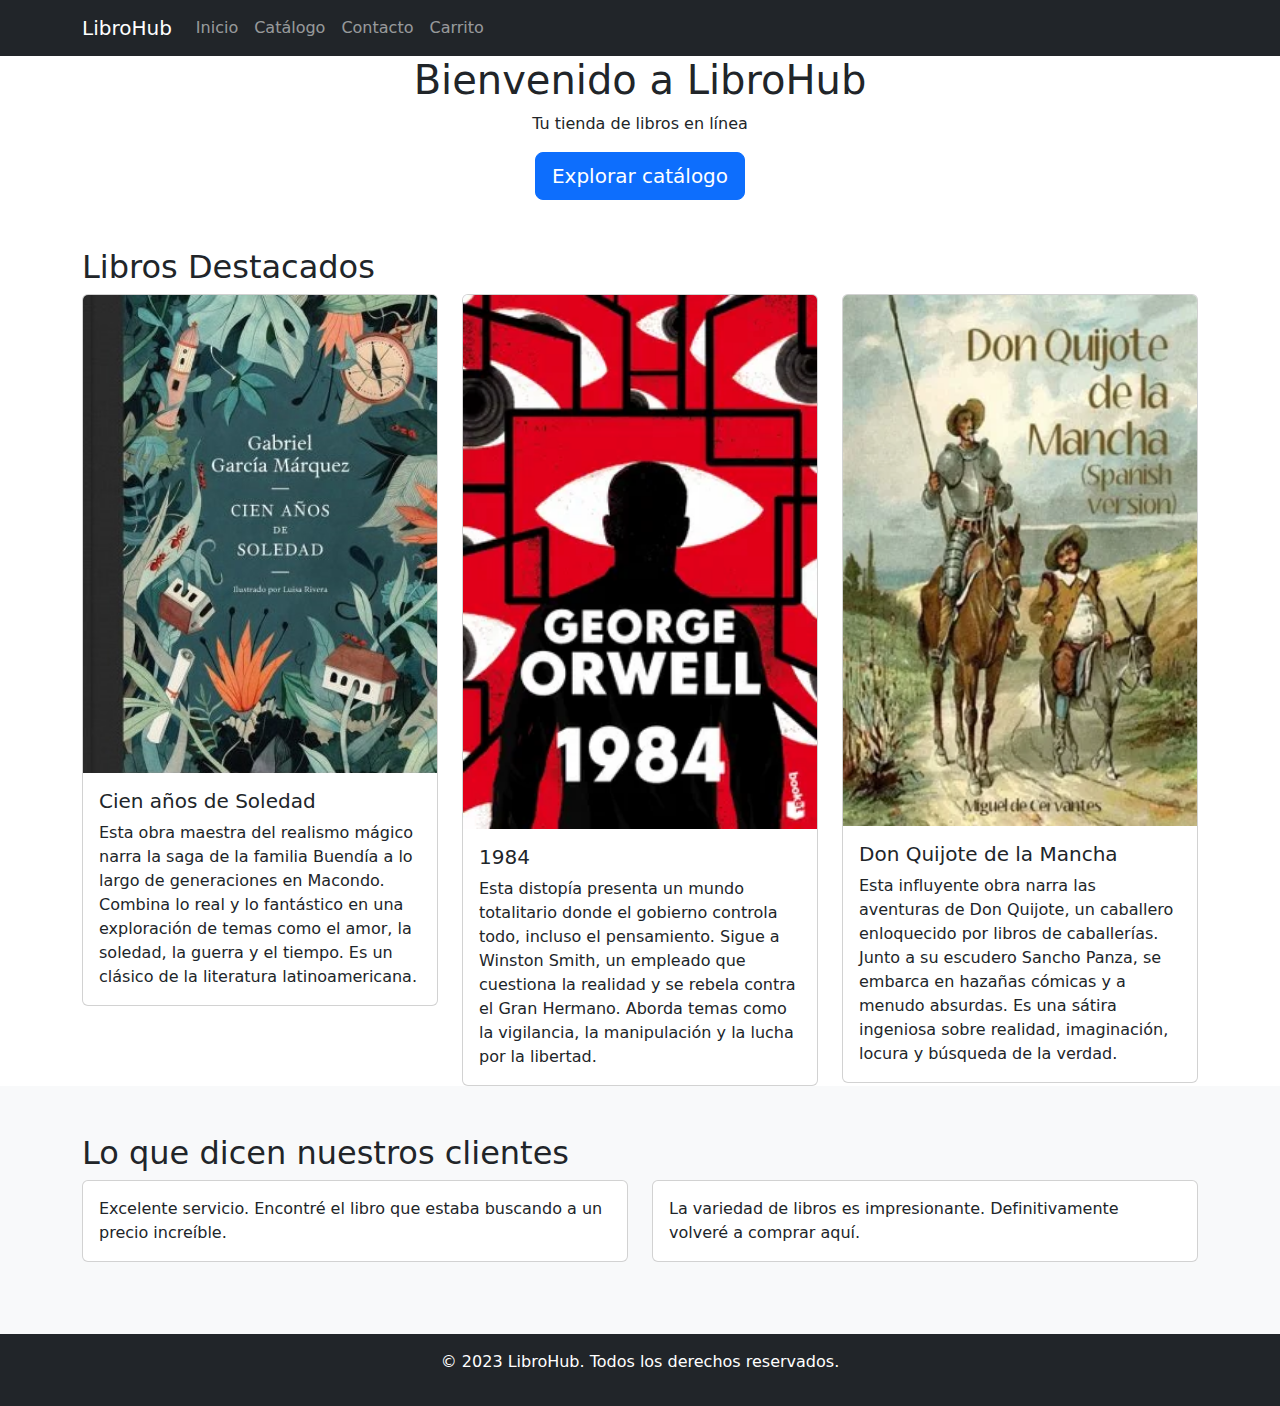
<file: index.html>
<!DOCTYPE html>
<html lang="es">
<head>
    <meta charset="UTF-8">
    <meta name="viewport" content="width=device-width, initial-scale=1.0">
    <title>LibroHub - Tu tienda de libros en línea</title>
    
    <!-- Incluye los archivos CSS y JavaScript de Bootstrap 5 -->
    <link href="bootstrap/css/bootstrap.min.css" rel="stylesheet">
    
    <!-- Incluye tu archivo Sass personalizado -->
    <link href="index.scss" rel="stylesheet">
</head>
<body>
    <!-- Barra de navegación -->
    <nav class="navbar navbar-expand-lg navbar-dark bg-dark">
        <div class="container">
            <a class="navbar-brand" href="#">LibroHub</a>
            <button class="navbar-toggler" type="button" data-bs-toggle="collapse" data-bs-target="#navbarNav" aria-controls="navbarNav" aria-expanded="false" aria-label="Toggle navigation">
                <span class="navbar-toggler-icon"></span>
            </button>
            <div class="collapse navbar-collapse" id="navbarNav">
                <ul class="navbar-nav ml-auto">
                    <li class="nav-item">
                        <a class="nav-link" href="#">Inicio</a>
                    </li>
                    <li class="nav-item">
                        <a class="nav-link" href="catalogo.html">Catálogo</a>
                    </li>
                    <li class="nav-item">
                        <a class="nav-link" href="contacto.html">Contacto</a>
                    </li>
                    <li class="nav-item">
                        <a class="nav-link" href="carrito.html">Carrito</a>
                    </li>
                </ul>
            </div>
        </div>
    </nav>

    <!-- Encabezado de la página -->
    <header class="jumbotron text-center">
        <div class="container">
            <h1>Bienvenido a LibroHub</h1>
            <p>Tu tienda de libros en línea</p>
            <a class="btn btn-primary btn-lg" href="catalogo.html" role="button">Explorar catálogo</a>
        </div>
    </header>

    <!-- Sección de Destacados -->
    <section class="container mt-5">
        <h2>Libros Destacados</h2>
        <div class="row">
            <div class="col-md-4">
                <div class="card">
                    <img src="img/libro2.jpg" alt="Libro 1" class="card-img-top">
                    <div class="card-body">
                        <h5 class="card-title">Cien años de Soledad</h5>
                        <p class="card-text">Esta obra maestra del realismo mágico narra la saga de la familia Buendía a lo largo de generaciones en Macondo. Combina lo real y lo fantástico en una exploración de temas como el amor, la soledad, la guerra y el tiempo. Es un clásico de la literatura latinoamericana.</p>
                    </div>
                </div>
            </div>
            <div class="col-md-4">
                <div class="card">
                    <img src="img/libro4.jpg" alt="Libro 2" class="card-img-top">
                    <div class="card-body">
                        <h5 class="card-title">1984</h5>
                        <p class="card-text">Esta distopía presenta un mundo totalitario donde el gobierno controla todo, incluso el pensamiento. Sigue a Winston Smith, un empleado que cuestiona la realidad y se rebela contra el Gran Hermano. Aborda temas como la vigilancia, la manipulación y la lucha por la libertad.</p>
                    </div>
                </div>
            </div>
            <div class="col-md-4">
                <div class="card">
                    <img src="img/libro6.jpg" alt="Libro 3" class="card-img-top">
                    <div class="card-body">
                        <h5 class="card-title">Don Quijote de la Mancha</h5>
                        <p class="card-text">Esta influyente obra narra las aventuras de Don Quijote, un caballero enloquecido por libros de caballerías. Junto a su escudero Sancho Panza, se embarca en hazañas cómicas y a menudo absurdas. Es una sátira ingeniosa sobre realidad, imaginación, locura y búsqueda de la verdad.</p>
                    </div>
                </div>
            </div>
        </div>
    </section>

    <!-- Sección de Testimonios -->
    <section class="bg-light py-5">
        <div class="container">
            <h2>Lo que dicen nuestros clientes</h2>
            <div class="row">
                <div class="col-md-6">
                    <div class="card mb-4">
                        <div class="card-body">
                            <p class="card-text">Excelente servicio. Encontré el libro que estaba buscando a un precio increíble.</p>
                        </div>
                    </div>
                </div>
                <div class="col-md-6">
                    <div class="card mb-4">
                        <div class="card-body">
                            <p class="card-text">La variedad de libros es impresionante. Definitivamente volveré a comprar aquí.</p>
                        </div>
                    </div>
                </div>
            </div>
        </div>
    </section>

    <!-- Pie de página -->
    <footer class="bg-dark text-white text-center py-3">
        <div class="container">
            <p>&copy; 2023 LibroHub. Todos los derechos reservados.</p>
        </div>
    </footer>

    <!-- Incluye los archivos JavaScript de Bootstrap 5 al final del documento -->
    <script src="bootstrap/js/bootstrap.min.js"></script>
</body>
</html>
</file>
